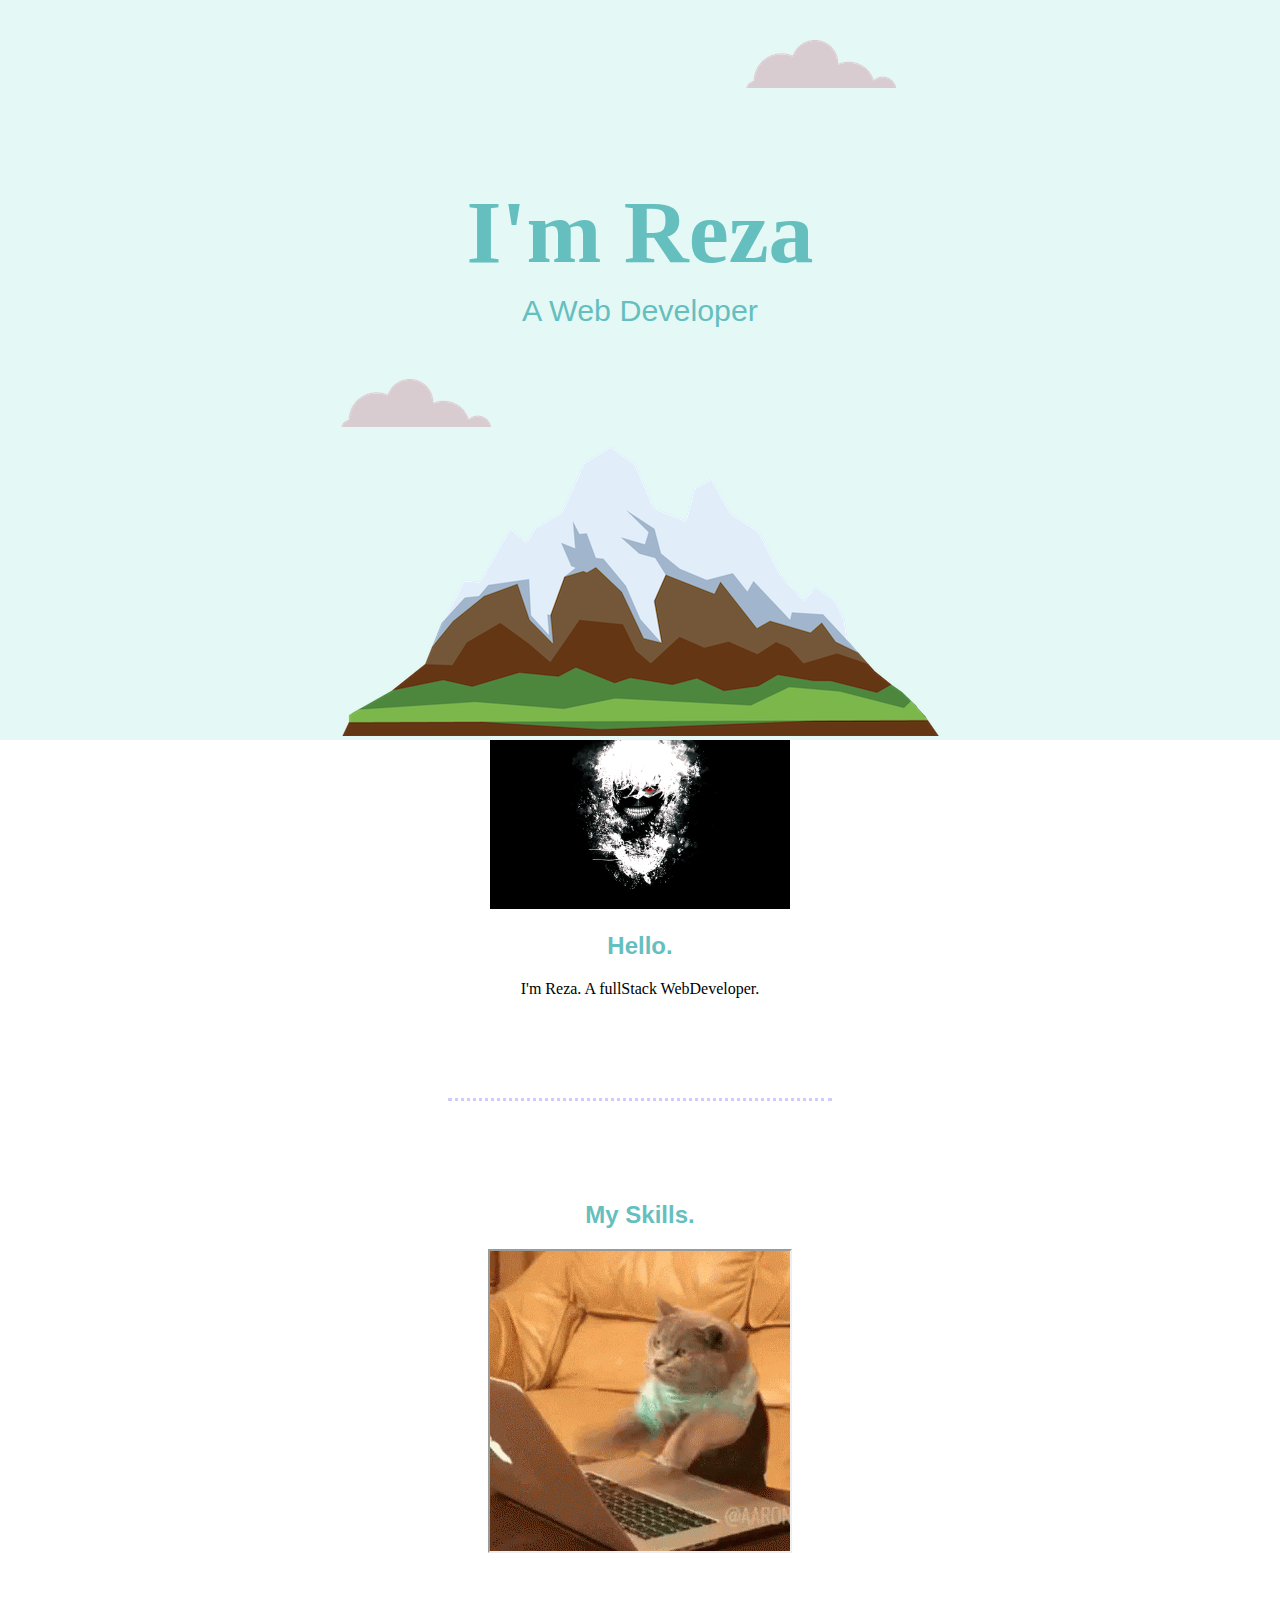
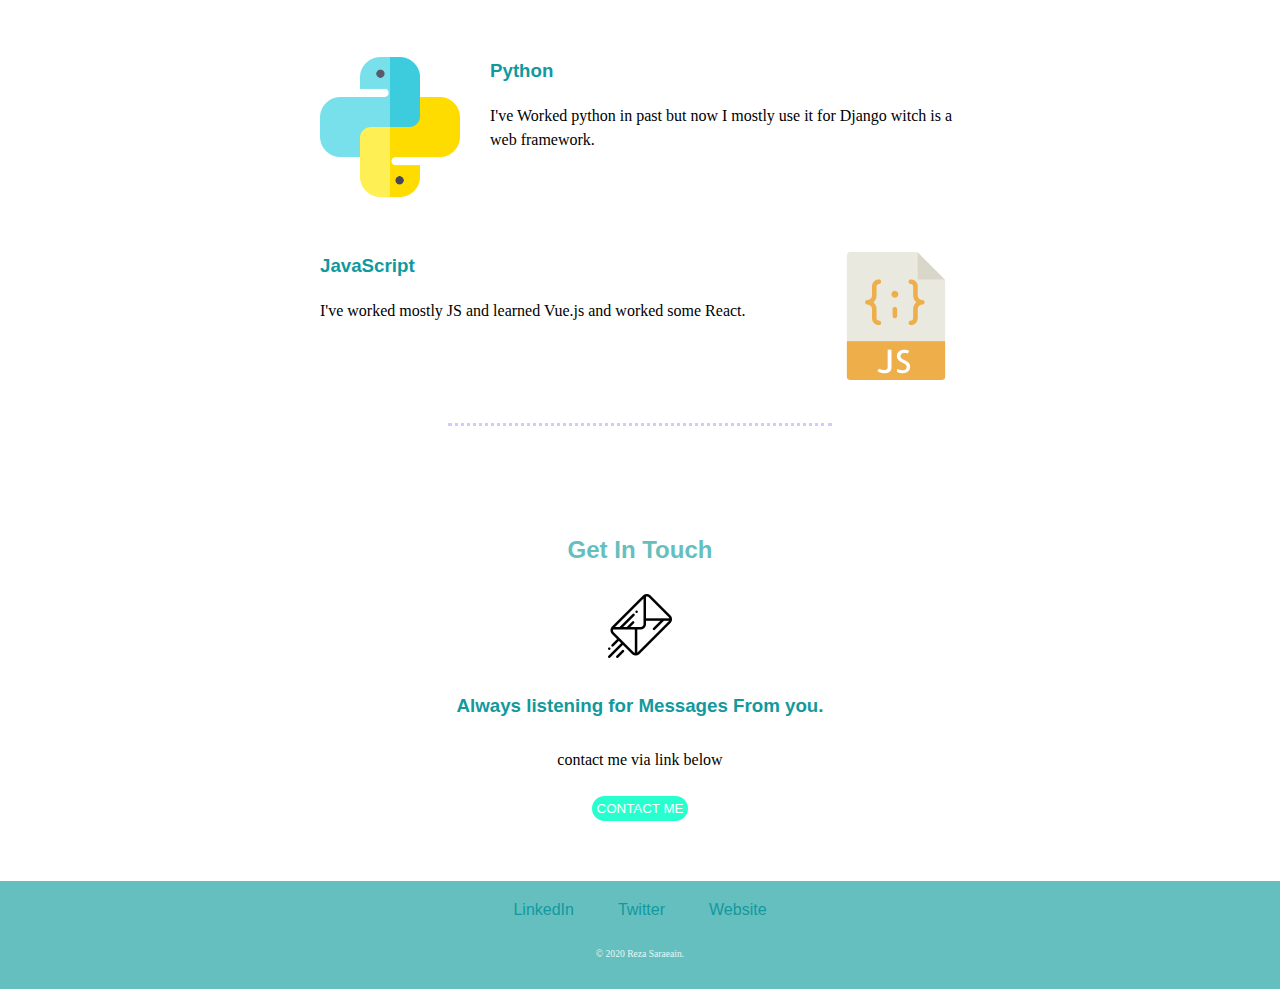
<file: index.html>
<!DOCTYPE html>
<html lang="en">
<head>
    <meta charset="UTF-8">
    <title>Reza Sahraeian</title>
    <link rel="stylesheet" href="css/styles.css">
    <link rel="icon" href="letter-r.png">
<!--       <link href="https://fonts.googleapis.com/css?family=Merriweather|Montserrat|Sacramento&display=swap" rel="stylesheet">-->

</head>
<body>
<div class="topContainer">
    <img src="image/cloud.png" class="topCloud" alt="cloud-image">
    <h1>I'm Reza</h1>
    <p>A Web Developer</p>
    <img src="image/cloud.png" class="bottomCloud" alt="cloud-image">
    <img src="image/mountain.png" alt="mountain-image" class="">
</div>


<div class="middle-container">
    <div class="profile">
        <img src="image/profile.jpg" width="300" alt="profile">
        <h2>Hello.</h2>
        <p>I'm Reza. A fullStack WebDeveloper.</p>
    </div>
    <hr>
    <div class="skills">
        <h2>My Skills.</h2>
        <iframe src="image/cat-coding.gif" width="300" height="300"></iframe>
        <div class="skill-row">
            <img class="python" src="image/python.png" height="140" alt="">
            <h3>Python</h3>
            <p>I've Worked python in past but now I mostly use it for Django witch is a web framework.</p>
        </div>
        <div class="skill-row">
            <img class="js" src="image/javascript.png"  alt="">
            <h3 style="">JavaScript</h3>
            <p>I've worked mostly JS and learned Vue.js and worked some React.</p>
        </div>
    </div>
    <hr>
    <div class="contact-me">
        <h2>Get In Touch</h2>
        <img src="image/mail.png" height="64" alt="">
        <h3>Always listening for Messages From you.</h3>
        <p>contact me via link below</p>
        <button class="btn" href="mailto:sahraeinareza@gmail.com" style="margin-bottom: 20px">CONTACT ME</button>
    </div>
</div>


<div class="bottom-container">
    <a class="footer-link" href="https://www.linkedin.com/">LinkedIn</a>
    <a class="footer-link" href="https://twitter.com/">Twitter</a>
    <a class="footer-link" href="https://www.appbrewery.co/">Website</a>
    <p>© 2020 Reza Saraeain.</p>
</div>

</body>
</html>
</file>
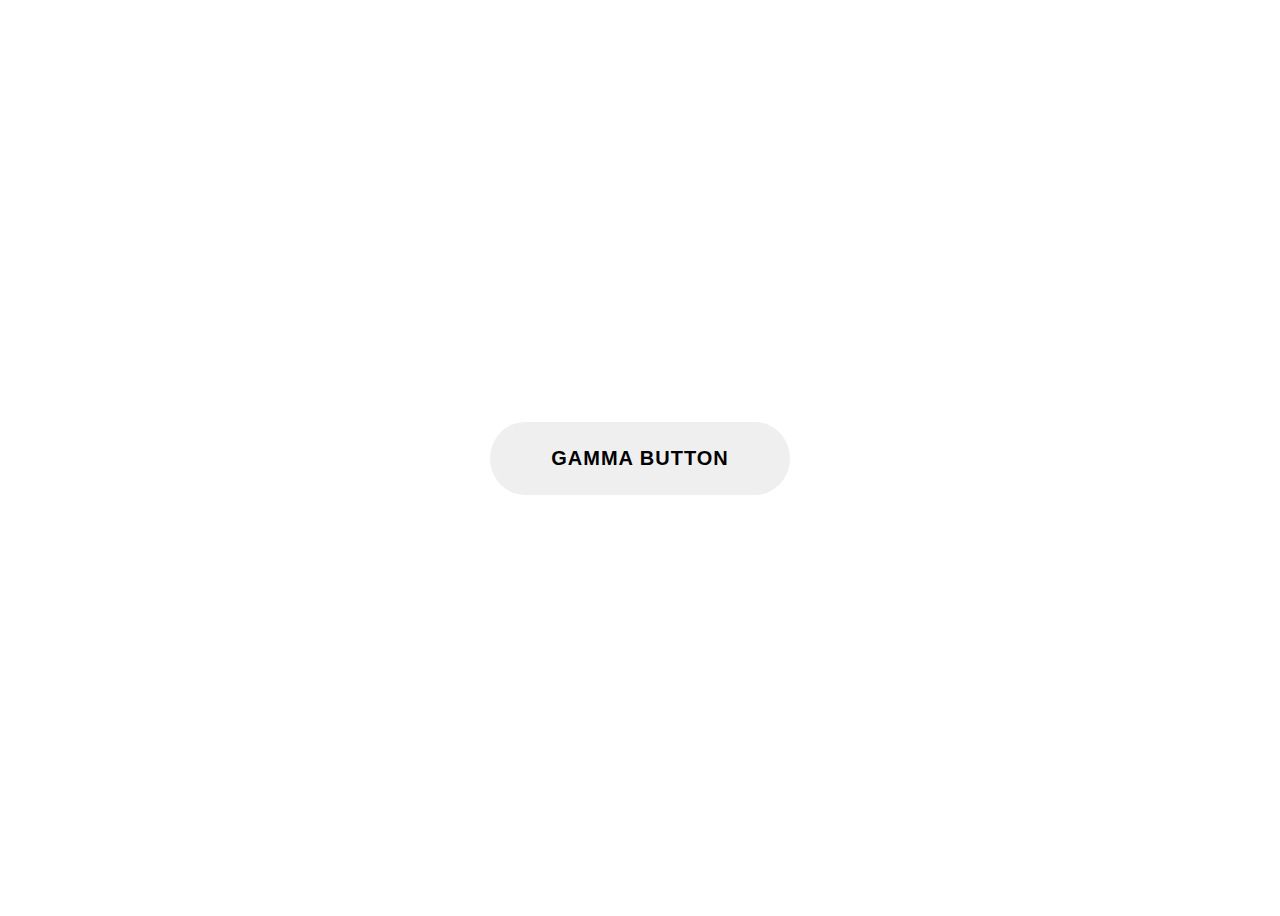
<file: test.html>
<!DOCTYPE html>
<html lang="en">
<head>
    <meta charset="UTF-8">
    <title>Title</title>
    <link rel="stylesheet" href="css/test.css">
</head>
<body>
<button class="btn btn--gamma"><span>Gamma Button</span></button>
</body>
</html>
</file>
<file: css/styles.css>
.topContainer {
    background-color: #e4f9f5;
    margin: 0px;
    text-align: center;
    position: relative;
    padding-top: 100px;

}


h1 {
    color: #66bfbf;
    margin: 30px auto 0px auto;
    font-size: 5.62rem; /*1em = 16px = 100% */
    font-family: 'Sacramento', Serif, cursive;
    padding-top: 50px;

}

h2, h3 {
    font-family: "Montserrat Light", sans-serif;
    color: #66bfbf;

}

h3 {
    color: #11999e;
}

body {
    margin: 0px;
    font-family: 'Merriweather Light', serif;
}

.middle-container {
    text-align: center;

}

.bottom-container {
    margin: 40px auto 0px auto;
    text-align: center;
    background-color: #66BFBF;
    padding: 20px;
}

.bottom-container p {
    font-size: 0.6rem;
    color: #EAF6F6;
    padding: 20px 0px 0px 0px;
}

.bottom-container a {
    padding: 20px 20px 20px 20px;
    color: #11999E;
    text-decoration: none;
    font-family: "Montserrat", sans-serif;
}

.image {
    position: absolute;
    top: -50px;
}

.bottomCloud {
    position: absolute;
}

.topCloud {
    position: absolute;
    right: 30%;
    top: 40px;
}

.topContainer p {
    position: relative;
    font-size: 1.9rem;
    top: -20px;
    color: #66bfbf;
    font-family: "Montserrat Light", sans-serif;
    /*font-weight: normal;*/
}

.skill-row {
    width: 50%;
    /*display: inline-block;*/
    margin: 100px auto;
    line-height: 1.5;
    text-align: left;
}



.python {
    /*width: 30%;*/
    float: left;
    margin-right: 30px;
}

.js {
    width: 20%;
    float: right;
    margin-left: 30px;
}

hr{
    width: 30%;
    border: none;
    border-top: 3px dotted #cdcbff;
    letter-spacing: 0.4rem;
    margin: 100px auto;
    clear: right;
    clear: top;
}

.contact-me {
    line-height: 2;
}

button {
    border: none;
    border: 0px solid black;
    border-radius: 20px;
    background-color: #28ffce;
    color: white;
    padding: 5px;
}
</file>
<file: css/test.css>
$
time:

330
ms

;

$
btns:

(
alpha:

(
gstart: #21D4FD,
gend: #B721FF,
tstart: #B721FF,
tend: #21D4FD

)
,
beta:

(
gstart: #08AEEA,
gend: #2AF598,
tstart: #2AF598,
tend: #08AEEA

)
,
gamma:

(
gstart: #FEE140,
gend: #FA709A,
tstart: #FA709A,
tend: #FEE140

)
,
delta:

(
gstart: #3EECAC,
gend: #EE74E1,
tstart: #EE74E1,
tend: #3EECAC

)
)
;


* {
    padding: 0;
    margin: 0;
    box-sizing: border-box;
}

html {
    font-size: 20px;
}

body {
    min-height: 100vh;
    display: flex;
    flex-direction: column;
    align-items: center;
    justify-content: center;
}

.btn {
    font-family: 'Source Sans Pro', sans-serif;
    font-weight: 900;
    padding: 1.25rem 2rem;
    font-size: 1rem;
    border-radius: 3.5rem / 100%;
    position: relative;
    min-width: 15rem;
    max-width: 90vw;
    overflow: hidden;
    border: 0;
    cursor: pointer;
    text-transform: uppercase;
    letter-spacing: 0.05em;
    transition: all $ time;

&
+ & {
    margin-top: 1rem;
}

span {
    position: relative;
    z-index: 1;
}

&
:before {
    content: "";
    background-color: #21D4FD;
    position: absolute;
    top: 0;
    right: 0;
    bottom: 0;
    left: 0;
    transform: scale(4) translateX(-100%);
    transition: all $ time *1.5 ease-out;
}

&
:hover,

&
:focus,

&
:active {

&
:before {
    transform: scale(4) translate(37%);
}

}
}


@each $bname, $bcolors in $btns {
    .btn-- #{$bname} {
        background-color: map-get($ bcolors, gstart);
        color: map-get($ bcolors, tstart);

&:before {
     background-color: map-get($ bcolors, gend);
     background-image: linear-gradient(to right, map-get($ bcolors, gend) 30%, map-get($ bcolors, gstart) 100%);
     position: absolute;
 }

&:hover,

&:focus,

&:active {
     color: map-get($ bcolors, tend);
 }
}
}
</file>
